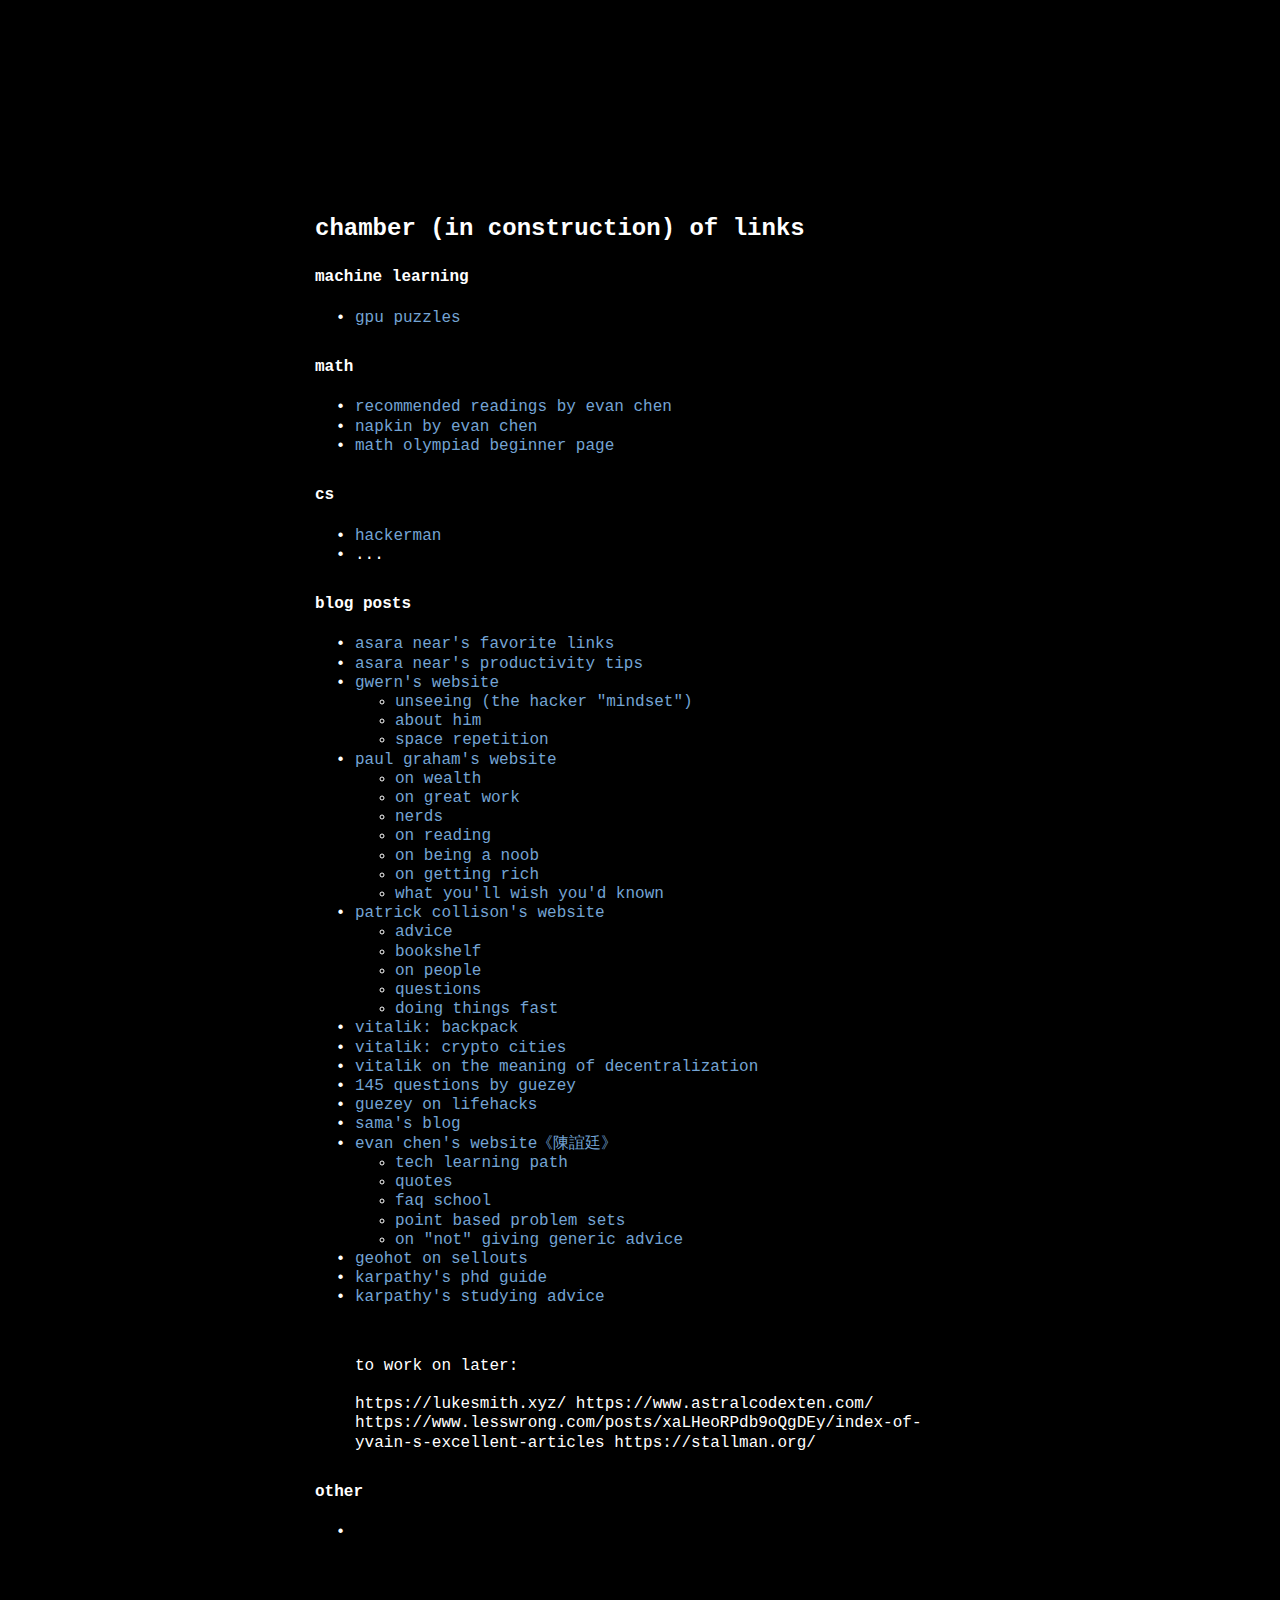
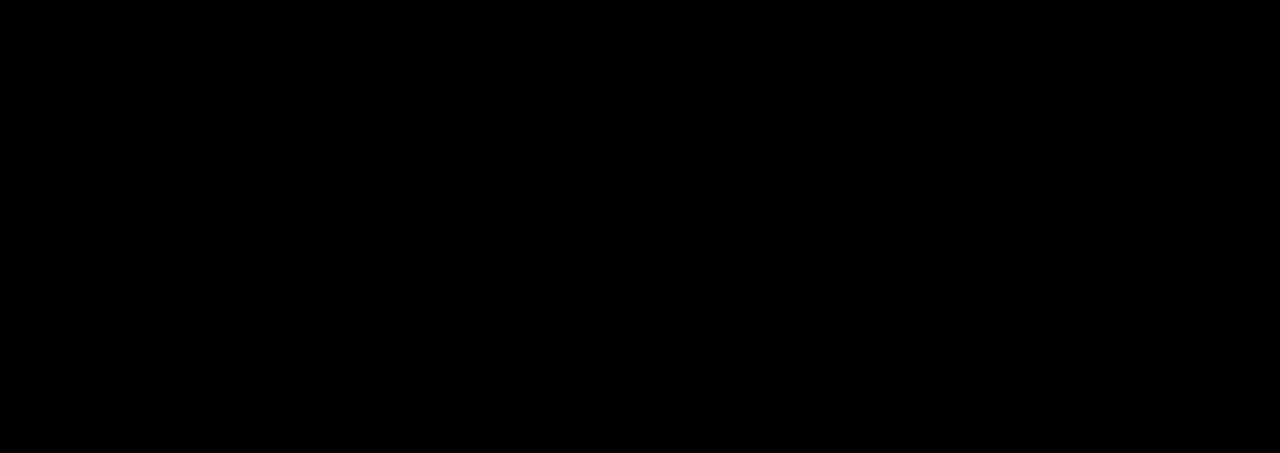
<file: chamber.html>
<!DOCTYPE html>
<html lang='en'>

<head>
    <meta charset="UTF-8">
    <meta name="viewport" content="width=device-width, initial-scale=1.0">
    <link rel="icon" type="image/x-icon" href="lain.ico">
    <title>chamber</title>
    <style>
        html,
        body {
            width: 650px;
            margin: auto;
            margin-top: 10vh;
            font-family: Consolas, Monaco, Lucida Console, Liberation Mono, DejaVu Sans Mono, Bitstream Vera Sans Mono, Courier New;
            margin-bottom: 20vh;
            line-height: 1.2em;
            background-color: black;
            color: white;
            cursor: url("wii-pointer-ccw.cur") 16 16, auto;

        }

        body a {
            color: dodgerblue;
        }

        body .thread {
            color: dodgerblue;
            text-decoration: none;
        }

        body .thread:hover {
            text-decoration: underline;
        }

        body hr {
            border: 2.5px dotted white;
        }

        body p:not(:nth-child(2)) {
            margin-top: 30px;
        }

        body p:nth-child(2) {
            margin-top: 0px;
        }

        body h3:first-child {
            margin-bottom: 5px;
        }

        body h4 {
            margin-top: 30px;
        }

        body h5 {
            margin: 0px;
            font-weight: 100;
        }

        @media only screen and (max-width: 650px) {

            html,
            body {
                width: 90vw !important;
            }
        }

        ul.a {
            list-style-type: '• ';
        }

        a:link {
            color: #74a4d4;
            background-color: transparent;
            text-decoration: none;
        }

        /* visited link */
        a:visited {
            color: #74a4d4;
        }
    </style>
</head>

<body>
    <br />

    <h2>chamber (in construction) of links</h2>

    <h4>machine learning</h4>
    <ul class="a">
        <li><a href="https://github.com/srush/GPU-Puzzles">gpu puzzles</a></li>
    </ul>

    <h4>math</h4>
    <ul class="a">
        <li><a href="https://web.evanchen.cc/recommend.html">recommended readings by evan chen</a>
        </li>
        <li><a href="https://web.evanchen.cc/napkin.html">napkin by evan chen</a></li>
        <li><a href="https://web.evanchen.cc/wherestart.html">math olympiad beginner page</a></li>

    </ul>

    <h4>cs</h4>
    <ul class="a">
        <li><a href="https://hmg.neocities.org/">hackerman</a></li>
        <li>...</li>
    </ul>

    <h4>blog posts</h4>
    <ul class="a">
        <li><a href="https://near.blog/my-favorite-links/">asara near's favorite links</a></li>
        <li><a href="https://near.blog/productivity-tips/">asara near's productivity tips</a></li>
        <li><a href="https://gwern.net">gwern's website</a></li>
        <ul>
            <li><a href="https://gwern.net/unseeing">unseeing (the hacker "mindset")</a></li>
            <li><a href="https://gwern.net/me ">about him</a></li>
            <li><a href="https://gwern.net/spaced-repetition">space repetition</a></li>
        </ul>


        <li><a href="https//paulgraham.com/">paul graham's website</a></li>
        <ul>
            <li><a href="https://paulgraham.com/wealth.html">on wealth</a></li>
            <li><a href="https://paulgraham.com/greatwork.html">on great work</a></li>
            <li><a href="https://paulgraham.com/nerds.html">nerds</a></li>
            <li><a href="https://paulgraham.com/read.html">on reading</a></li>
            <li><a href="https://paulgraham.com/noob.html">on being a noob</a></li>
            <li><a href="https://paulgraham.com/richnow.html">on getting rich</a></li>
            <li><a href="https://paulgraham.com/hs.html">what you'll wish you'd known</a></li>
        </ul>


        <li><a href="https://patrickcollison.com/">patrick collison's website</a></li>
        <ul>
            <li><a href="https://patrickcollison.com/advice">advice</a></li>
            <li><a href="https://patrickcollison.com/bookshelf">bookshelf</a></li>
            <li><a href="https://patrickcollison.com/people">on people</a></li>
            <li><a href="https://patrickcollison.com/questions">questions</a></li>
            <li><a href="https://patrickcollison.com/fast">doing things fast</a></li>
        </ul>


        <li><a href="https://vitalik.eth.limo/general/2022/06/20/backpack.html">vitalik: backpack</a></li>
        <li><a href="https://vitalik.eth.limo/general/2021/10/31/cities.html">vitalik: crypto cities </a></li>
        <li><a href="https://medium.com/@VitalikButerin/the-meaning-of-decentralization-a0c92b76a274">vitalik on the
                meaning of decentralization</a></li>
        <li><a href="https://guzey.com/questions/">145 questions by guezey</a></li>
        <li><a href="https://guzey.com/lifehacks/">guezey on lifehacks</a></li>
        <li><a href="https://blog.samaltman.com/">sama's blog</a></li>
        <li><a href="https://web.evanchen.cc/">evan chen's website《陳誼廷》</a></li>
        <ul>
            <li><a href="https://web.evanchen.cc/techsupport.html">tech learning path</a></li>
            <li><a href="https://web.evanchen.cc/quotes.html">quotes</a></li>
            <li><a href="https://web.evanchen.cc/faq-school.html">faq school</a></li>
            <li><a href="https://blog.evanchen.cc/2018/03/27/i-switched-to-point-based-problem-sets/">point based
                    problem sets</a></li>
            <li><a href="https://blog.evanchen.cc/2023/10/03/yet-another-reason-i-dont-give-much-generic-advice/">on
                    "not" giving generic advice</a></li>



        </ul>
        <li><a href="https://geohot.github.io/blog/jekyll/update/2021/04/20/sell-outs.html ">geohot on sellouts</a></li>
        <li><a href="https://karpathy.github.io/2016/09/07/phd/">karpathy's phd guide</a></li>
        <li><a href="https://cs.stanford.edu/people/karpathy/advice.html">karpathy's studying advice</a></li>
        <br />
        <p>
            to work on later: <br />
            <br />


            https://lukesmith.xyz/
            https://www.astralcodexten.com/
            https://www.lesswrong.com/posts/xaLHeoRPdb9oQgDEy/index-of-yvain-s-excellent-articles
            https://stallman.org/
        </p>
    </ul>


    <h4>other</h4>
    <ul class="a">
        <li></li>
    </ul>

    <br />
    <br />
    <br />
    <br />
    <br />
    <br />
    <br />


</body>

</html>
</file>
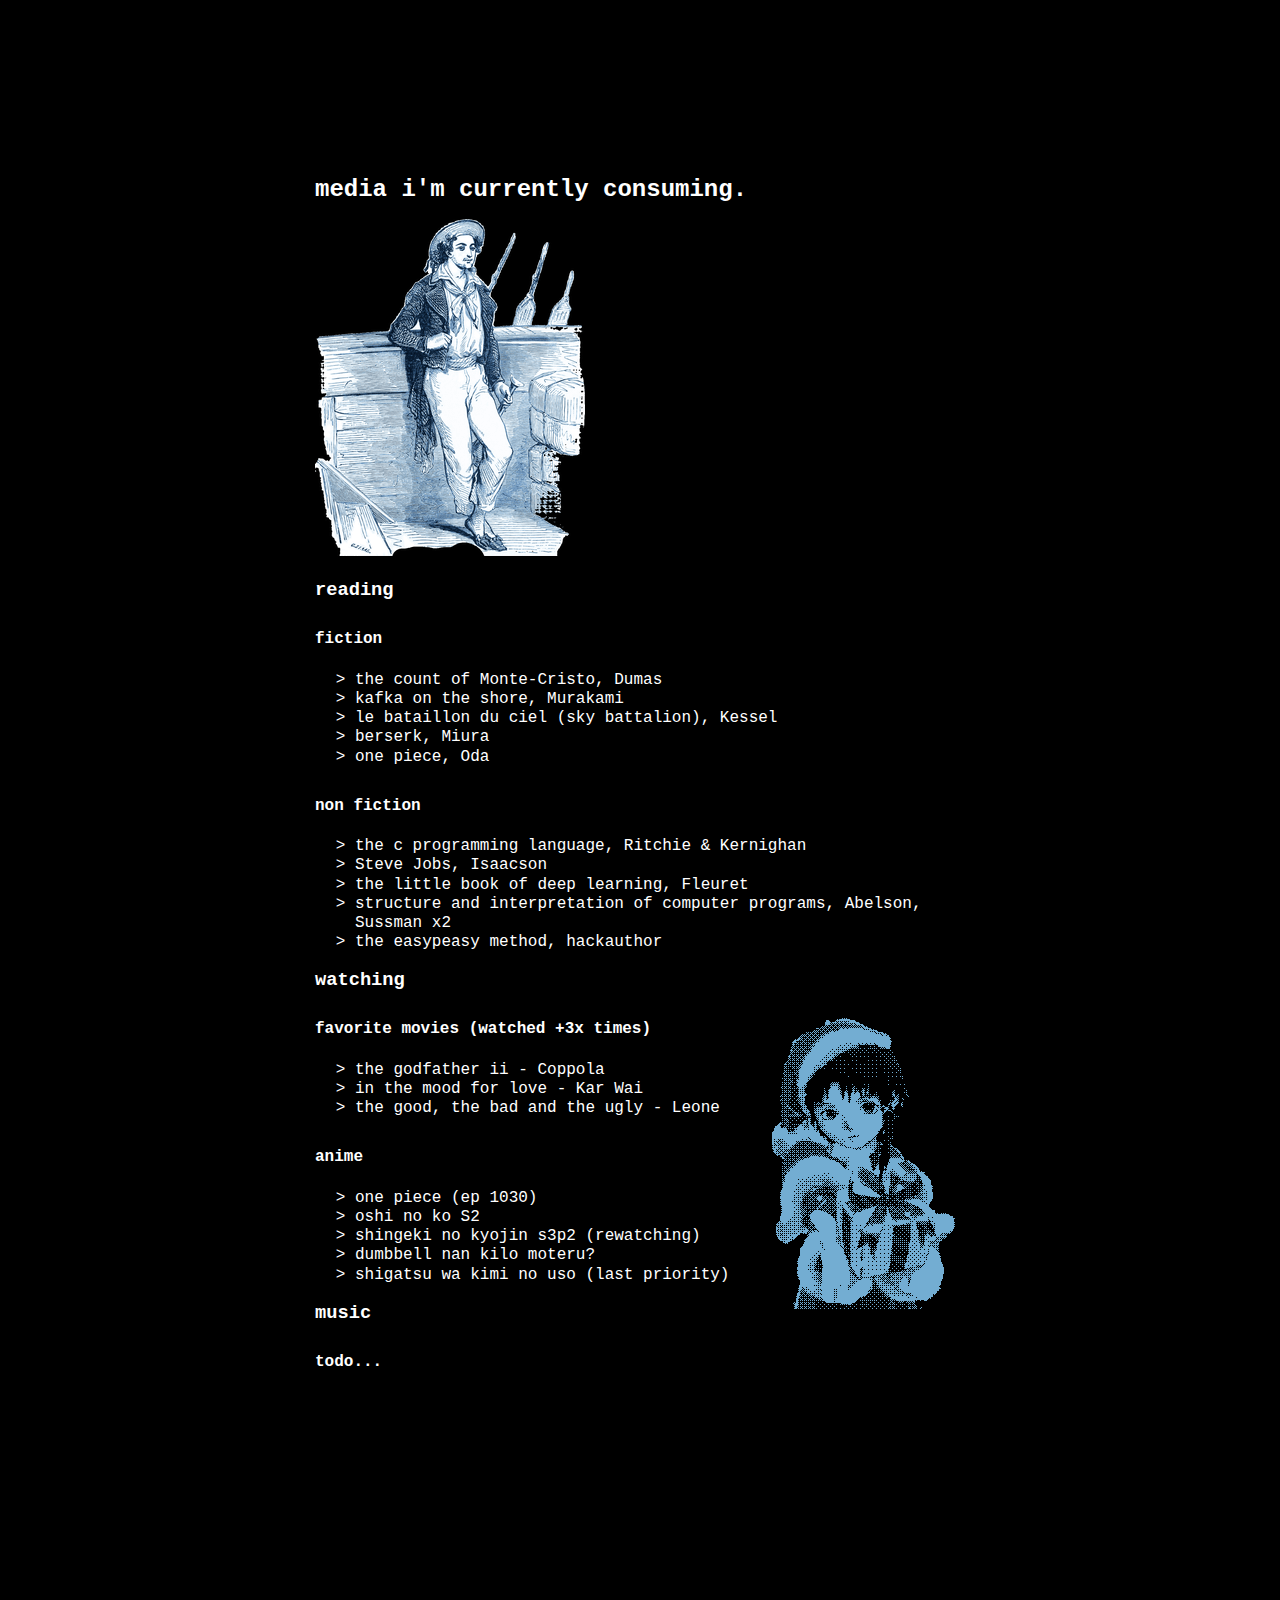
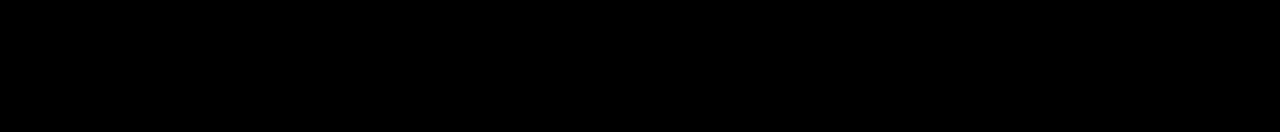
<file: culture.html>
<!DOCTYPE html>
<html lang='en'>

<head>
    <meta charset="UTF-8">
    <meta name="viewport" content="width=device-width, initial-scale=1.0">
    <link rel="icon" type="image/x-icon" href="lain.ico">
    <title>culture</title>
    <style>
        html,
        body {
            width: 650px;
            margin: auto;
            margin-top: 10vh;
            font-family: Consolas, Monaco, Lucida Console, Liberation Mono, DejaVu Sans Mono, Bitstream Vera Sans Mono, Courier New;
            margin-bottom: 20vh;
            line-height: 1.2em;
            background-color: black;
            color: white;
            cursor: url("wii-pointer-ccw.cur") 16 16, auto;

        }

        body a {
            color: dodgerblue;
        }

        body .thread {
            color: dodgerblue;
            text-decoration: none;
        }

        body .thread:hover {
            text-decoration: underline;
        }

        body hr {
            border: 2.5px dotted white;
        }

        body p:not(:nth-child(2)) {
            margin-top: 30px;
        }

        body p:nth-child(2) {
            margin-top: 0px;
        }

        body h3:first-child {
            margin-bottom: 5px;
        }

        body h4 {
            margin-top: 30px;
        }

        body h5 {
            margin: 0px;
            font-weight: 100;
        }

        @media only screen and (max-width: 650px) {

            html,
            body {
                width: 90vw !important;
            }
        }

        ul.a {
            list-style-type: '> ';
        }

        .right-image {
            float: right;
            margin-left: 10px;
            /* Add space between the image and the text */
        }

        .left-image {
            float: left;
            margin-left: 20px;
            /* Add space between the image and the text */
        }
    </style>
</head>

<body>

    <h2>media i'm currently consuming.</h2>
    <img src="dantes_optimized.png" alt='dantes'>
    <h3>reading</h3>
    <h4>fiction</h4>
    <ul class="a">
        <li>the count of Monte-Cristo, Dumas</li>
        <li>kafka on the shore, Murakami</li>
        <li>le bataillon du ciel (sky battalion), Kessel</li>
        <li>berserk, Miura</li>
        <li>one piece, Oda</li>
    </ul>

    <h4>non fiction</h4>
    <ul class="a">
        <li>the c programming language, Ritchie & Kernighan</li>
        <li>Steve Jobs, Isaacson</li>
        <li>the little book of deep learning, Fleuret</li>
        <li>structure and interpretation of computer programs, Abelson, Sussman x2</li>
        <li>the easypeasy method, hackauthor</li>
    </ul>

    <h3>watching</h3>
    <img src="presentday.gif" alt='lain' class='right-image'>

    <h4>favorite movies (watched +3x times)</h4>

    <ul class="a">
        <li>the godfather ii - Coppola</li>
        <li>in the mood for love - Kar Wai</li>
        <li>the good, the bad and the ugly - Leone</li>
    </ul>

    <h4>anime</h4>
    <ul class="a">
        <li>one piece (ep 1030)</li>
        <li>oshi no ko S2</li>
        <li>shingeki no kyojin s3p2 (rewatching)</li>
        <li>dumbbell nan kilo moteru?</li>
        <li>shigatsu wa kimi no uso (last priority)</li>
    </ul>

    <h3>music</h3>
    <h4>todo...</h4>



</body>

</html>
</file>
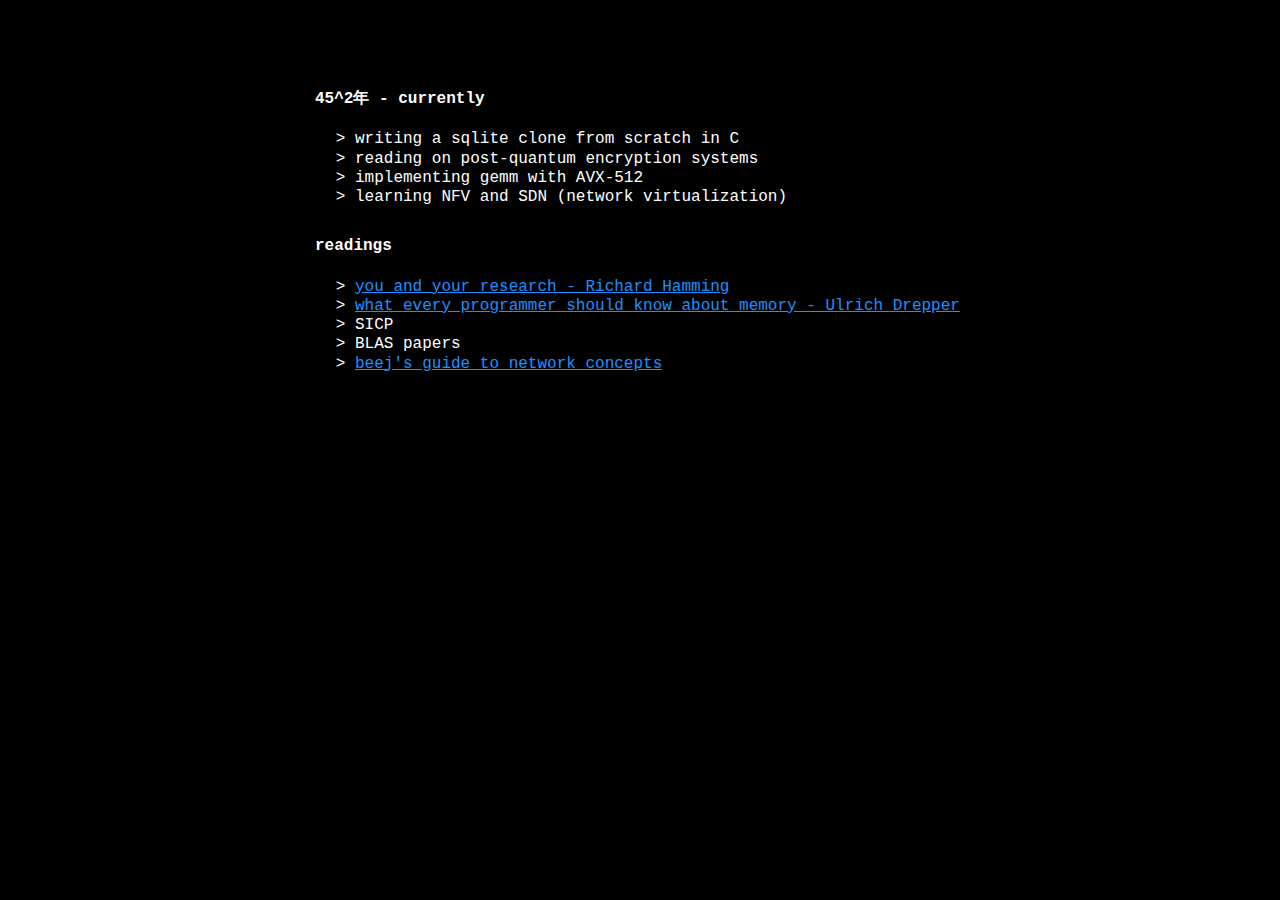
<file: kitchen.html>
<!DOCTYPE html>
<html lang='en'>

<head>
    <meta charset="UTF-8">
    <meta name="viewport" content="width=device-width, initial-scale=1.0">
    <link rel="icon" type="image/x-icon" href="lain.ico">
    <title>kitchen</title>
    <style>
        html,
        body {
            width: 650px;
            margin: auto;
            margin-top: 5vh;
            font-family: Consolas, Monaco, Lucida Console, Liberation Mono, DejaVu Sans Mono, Bitstream Vera Sans Mono, Courier New;
            margin-bottom: 20vh;
            line-height: 1.2em;
            background-color: black;
            color: white;
            cursor: url("wii-pointer-ccw.cur") 16 16, auto;

        }

        body a {
            color: dodgerblue;
        }

        body .thread {
            color: dodgerblue;
            text-decoration: none;
        }

        body .thread:hover {
            text-decoration: underline;
        }

        body hr {
            border: 2.5px dotted white;
        }

        body p:not(:nth-child(2)) {
            margin-top: 30px;
        }

        body p:nth-child(2) {
            margin-top: 0px;
        }

        body h3:first-child {
            margin-bottom: 5px;
        }

        body h4 {
            margin-top: 30px;
        }

        body h5 {
            margin: 0px;
            font-weight: 100;
        }

        @media only screen and (max-width: 650px) {

            html,
            body {
                width: 90vw !important;
            }
        }

        ul.a {
            list-style-type: '> ';
        }

        .right-image {
            float: right;
            margin-left: 20px;
            /* Add space between the image and the text */
        }
    </style>
</head>

<body>

    <h4>45^2年 - currently</h4>


    <ul class="a">
        <li>writing a sqlite clone from scratch in C</li>
        <li>reading on post-quantum encryption systems</li>
        <li>implementing gemm with AVX-512</li>
        <li>learning NFV and SDN (network virtualization)</li>

    </ul>

    <h4>readings</h4>
    <ul class="a">
        <li><a href="http://www.cs.virginia.edu/~robins/YouAndYourResearch.html">you and your research - Richard Hamming</a></li>
        <li><a href="https://people.freebsd.org/~lstewart/articles/cpumemory.pdf">what every programmer should know about memory - Ulrich Drepper</a></li>
        <li>SICP</li>
        <li>BLAS papers</li>
        <li><a href="https://beej.us/guide/bgnet0/">beej's guide to network concepts</a></li>

    </ul>


</body>

</html>
</file>
